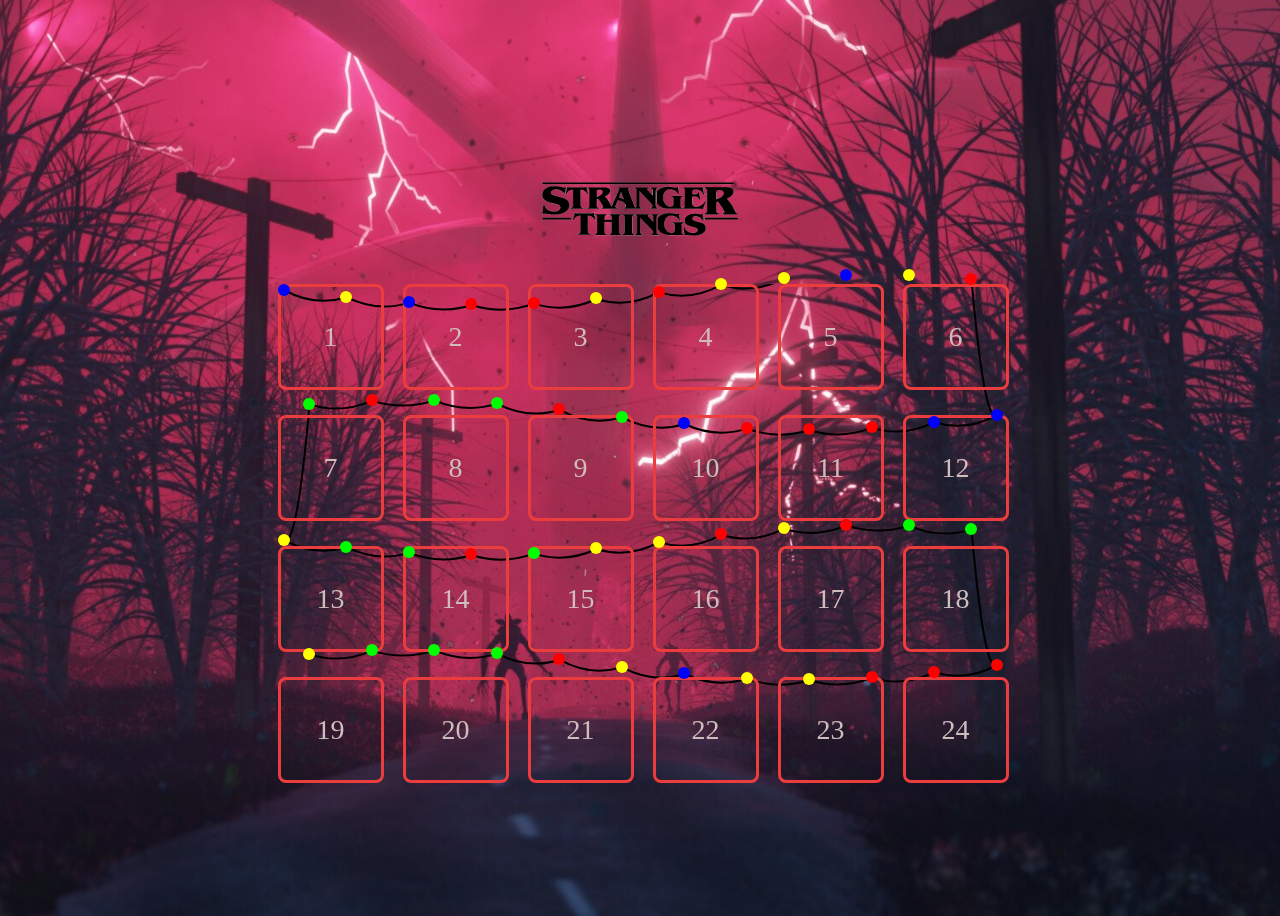
<file: index.html>
<!DOCTYPE html>
<html lang="fr">
  <head>
    <meta charset="UTF-8">
    <meta name="viewport" content="width=device-width, initial-scale=1.0">
    <title> Calendrier Stranger Things </title>
    <link rel="icon" type="image/png" href="icon.jpg" sizes="32x32" />
    <link rel="icon" type="image/png" href="icon.jpg" sizes="16x16" />
  </head>

<style>
      body {
    background: url("bg.jpg") no-repeat top center #8ac1d6;
    background-size: cover;
        color: #cfbdbd;
        font-family: 'Jazz LET', fantasy;
        display: flex;
        justify-content: center;
        align-items: center;
        min-height: 100vh;
        flex-direction: column;
    }

    h1 {
        font-family: 'Jazz LET', fantasy;
        color: #dab7b7;
        margin-bottom: 20px;
        text-shadow: 2px 2px #efcaca;
    }

    a {
        text-decoration: none;
        color: #fff;
        font-family: 'Jazz LET', fantasy;
    }

    .logo {
        width: 200px;
        height: 150px;
    }

    .imgdoor {
        width: 60px;
        height: 90px;
    }

    .calendar {
        display: grid;
        grid-template-columns: repeat(6, 100px);
        grid-gap: 25px;
        position: relative;
    }

    .door {
        width: 100px;
        height: 100px;
        border: 3px solid #eb3d3d;
        border-radius: 8px;
        display: flex;
        justify-content: center;
        align-items: center;
        cursor: pointer;
        position: relative;
        transition: transform 0.5s, background 0.5s;
        font-size: 28px;
        perspective: 600px;
        overflow: visible;
        transform-style:preserve-3d; /* Permet de voir la photo à l'ouverture de la case */
    }

    .door.open {
        transform: rotateY(180deg);
        background: #3b3030;
        color: #fff;
    }

    .door span {
        transition: opacity 0.5s;
        backface-visibility: hidden;
    }

    .door.open span {
        opacity: 0;
    }

    .door .content {
        position: absolute;
        backface-visibility: hidden;
        transform: rotateY(180deg);
        display: flex;
        justify-content: center;
        align-items: center;
        width: 100%;
        height: 100%;
        font-size: 18px;
        text-align: center;
        padding: 5px;
    }

    .garland {
        position: absolute;
        top: 0;
        left: 0;
        width: 100%;
        height: 100%;
        pointer-events: none;
    }

    .light {
        position: absolute;
        width: 12px;
        height: 12px;
        border-radius: 50%;
        animation: blink 1.5s infinite alternate;
    }

    .light:nth-child(odd) {
        animation-delay: 0.5s;
    }

    @keyframes blink {
        0% { opacity: 0.2; transform: translateY(0px); }
        50% { opacity: 1; transform: translateY(-5px); }
        100% { opacity: 0.2; transform: translateY(0px); }
    }

</style>

  <body>
    <img class="logo" src="logo.png" alt="logo" />

    <div class="calendar" id="calendar">
        <div class="door">
          <span>1</span>
          <div class="content"> 
            <a href="lettreeleven.png"> Surprise 1 </a>
          </div>
        </div>

        <div class="door">
          <span>2</span>
          <div class="content"> 
           <a href="dossierlabo.png"> Surprise 2 </a>
          </div>
        </div>

        <div class="door">
          <span>3</span>
          <div class="content"> 
            Surprise 3
          </div>
        </div>

        <div class="door">
          <span>4</span>
          <div class="content"> 
            Surprise 4
          </div>
        </div>

        <div class="door">
          <span>5</span>
          <div class="content"> 
            Surprise 5 
          </div>
        </div>

        <div class="door">
          <span>6</span>
          <div class="content">
             Surprise 6 
            </div>
          </div>

        <div class="door">
          <span>7</span>
          <div class="content">
             Surprise 7 
            </div>
          </div>

        <div class="door">
          <span>8</span>
          <div class="content"> 
            Surprise 8 
          </div>
        </div>

        <div class="door">
          <span>9</span>
          <div class="content"> 
            Surprise 9 
          </div>
        </div>

        <div class="door">
          <span>10</span>
          <div class="content">
            Surprise 10
          </div>
        </div>

        <div class="door">
          <span>11</span>
          <div class="content"> 
            Surprise 11
          </div>
        </div>

        <div class="door">
          <span>12</span>
          <div class="content"> 
            Surprise 12 
          </div>
        </div>

        <div class="door">
          <span>13</span>
          <div class="content"> 
            Surprise 13 
          </div>
        </div>

        <div class="door">
          <span>14</span>
          <div class="content"> 
            Surprise 14 
          </div>
        </div>

        <div class="door">
          <span>15</span>
          <div class="content"> 
            Surprise 15 
          </div>
        </div>

        <div class="door">
          <span>16</span>
          <div class="content"> 
            Surprise 16 
          </div>
        </div>

        <div class="door">
          <span>17</span>
          <div class="content"> 
            Surprise 17 
          </div>
        </div>

        <div class="door">
          <span>18</span>
          <div class="content"> 
            Surprise 18 
          </div>
        </div>

        <div class="door">
          <span>19</span>
          <div class="content"> 
            Surprise 19 
          </div>
        </div>

        <div class="door">
          <span>20</span>
          <div class="content"> 
            Surprise 20 
          </div>
        </div>

        <div class="door">
          <span>21</span>
          <div class="content"> 
            Surprise 21 
          </div>
        </div>

        <div class="door">
          <span>22</span>
          <div class="content">
            Surprise 22 
          </div>
        </div>

        <div class="door">
          <span>23</span>
          <div class="content"> 
            Surprise 23 
          </div>
        </div>

        <div class="door">
          <span>24</span>
          <div class="content"> 
            Surprise 24 
          </div>
        </div>
    </div>

    <script> 
      const doors = document.querySelectorAll('.door');
      doors.forEach(door => {
          door.addEventListener('click', () => door.classList.toggle('open'));
      });

      // Paramètres
      const calendar = document.getElementById('calendar');
      const columns = 6;
      const rows = 4;
      const doorSize = 100;
      const gap = 25;
      const colors = ['#ff0000', '#00ff00', '#0000ff', '#ffff00'];

      // Canvas pour le fil noir
      const canvas = document.createElement('canvas');
      canvas.width = calendar.clientWidth;
      canvas.height = calendar.clientHeight;
      canvas.style.position = 'absolute';
      canvas.style.top = '0';
      canvas.style.left = '0';
      canvas.style.zIndex = '-1';
      calendar.appendChild(canvas);
      const ctx = canvas.getContext('2d');
      ctx.strokeStyle = '#000';
      ctx.lineWidth = 2;

      // Guirlande et positions
      const garland = document.createElement('div');
      garland.classList.add('garland');
      const lightPositions = [];
      const totalLights = columns * rows * 2;

      for(let i = 0; i < totalLights; i++){
          const light = document.createElement('div');
          light.classList.add('light');
          light.style.backgroundColor = colors[Math.floor(Math.random() * colors.length)];

          const row = Math.floor(i / (columns*2));
          const col = i % (columns*2);
          let x = col * (doorSize/2 + gap/2);
          let y = row * (doorSize + gap) + Math.sin(col/2) * 15;

          if(row % 2 === 1) x = calendar.clientWidth - x - 12;

          light.style.left = `${x}px`;
          light.style.top = `${y}px`;

          garland.appendChild(light);
          lightPositions.push({x: x + 6, y: y + 6}); // centre
      }

      calendar.appendChild(garland);

      // Dessiner le fil avec des arcs sous les ampoules
      ctx.beginPath();
      ctx.moveTo(lightPositions[0].x, lightPositions[0].y);
      for(let i = 1; i < lightPositions.length; i++){
          const prev = lightPositions[i-1];
          const curr = lightPositions[i];
          const cpX = (prev.x + curr.x)/2;
          const cpY = Math.max(prev.y, curr.y) + 10; // arc vers le bas
          ctx.quadraticCurveTo(cpX, cpY, curr.x, curr.y);
      }
      ctx.stroke();
    </script>
</body>
</html>
</file>
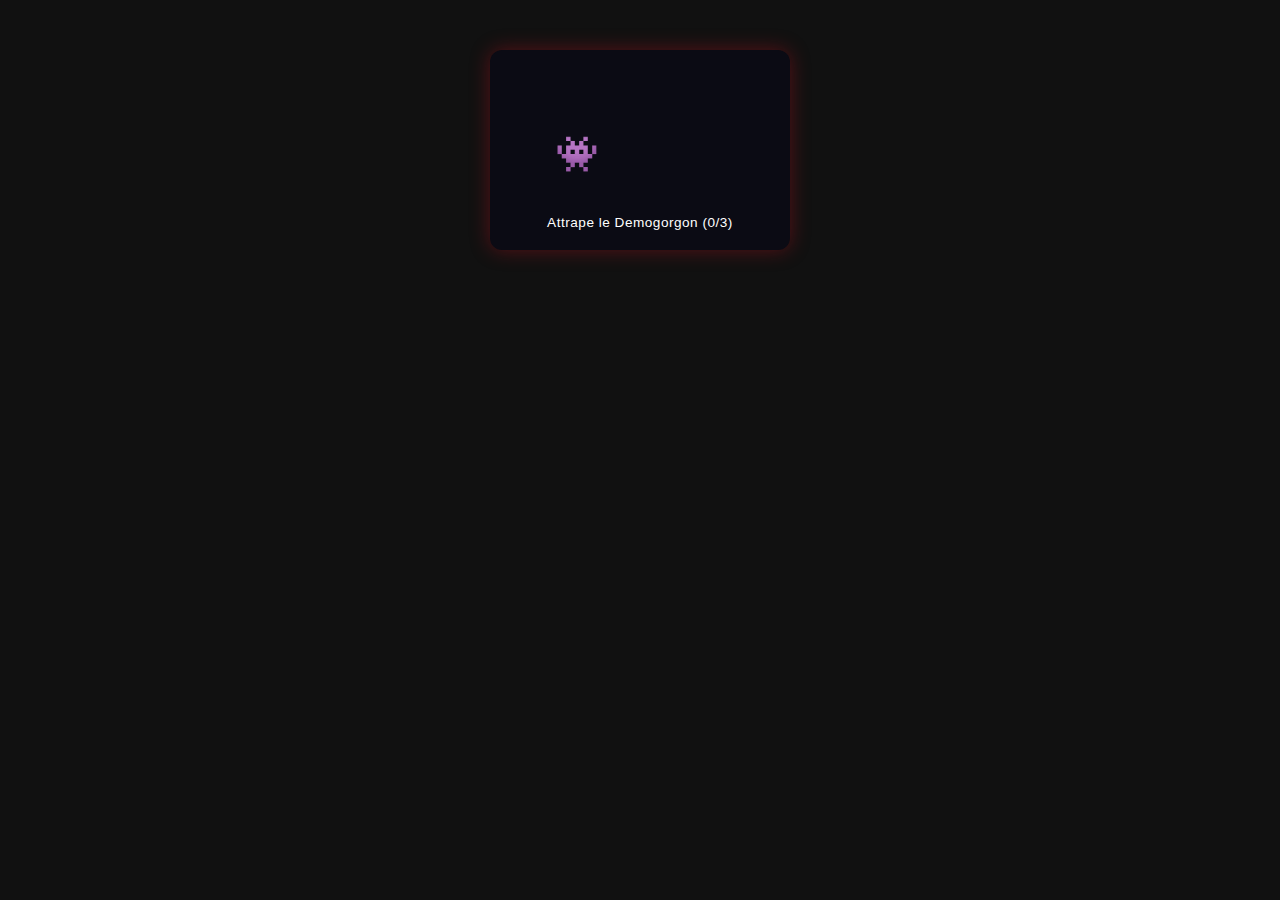
<file: jeudemongorgon.html>
<!DOCTYPE html>
<html lang="fr">
<head>
<meta charset="UTF-8">
<title>Mini-jeu Demogorgon</title>

<style>
  body {
    background: #111;
    font-family: Arial, sans-serif;
  }

  .case {
    position: relative;
    width: 300px;
    height: 200px;
    background: #0b0b14;
    border-radius: 12px;
    margin: 50px auto;
    overflow: hidden;
    box-shadow: 0 0 20px rgba(193, 18, 31, 0.4);
  }

  #demo {
    position: absolute;
    font-size: 2.2rem;
    cursor: pointer;
    user-select: none;
    transition: transform 0.1s;
  }

  #demo:active {
    transform: scale(1.4);
  }

  #status {
    position: absolute;
    bottom: 6px;
    width: 100%;
    text-align: center;
    color: #fff;
    font-size: 0.85rem;
    letter-spacing: 0.5px;
  }
</style>
</head>

<body>

<div class="case" id="game">
  <div id="demo">👾</div>
  <p id="status">Attrape le Demogorgon (0/3)</p>
</div>

<script>
  const demo = document.getElementById("demo");
  const status = document.getElementById("status");
  const game = document.getElementById("game");

  let score = 0;
  const goal = 3;
  let playing = true;

  function moveDemo() {
    if (!playing) return;

    const maxX = game.clientWidth - demo.clientWidth;
    const maxY = game.clientHeight - demo.clientHeight - 20;

    const x = Math.random() * maxX;
    const y = Math.random() * maxY;

    demo.style.left = x + "px";
    demo.style.top = y + "px";
  }

  // Placement initial
  moveDemo();

  // Déplacement automatique (difficulté)
  const moveInterval = setInterval(moveDemo, 700);

  function hit(e) {
    e.preventDefault(); // mobile
    if (!playing) return;

    score++;
    status.textContent = `Touché ! (${score}/${goal})`;

    if (score >= goal) {
      win();
    }
  }

  demo.addEventListener("click", hit);
  demo.addEventListener("touchstart", hit);

  function win() {
    playing = false;
    clearInterval(moveInterval);
    demo.style.display = "none";
    status.textContent = "❤️ Gagné ! Tu as vaincu le Demogorgon";
  }
</script>

</body>
</html>
</file>
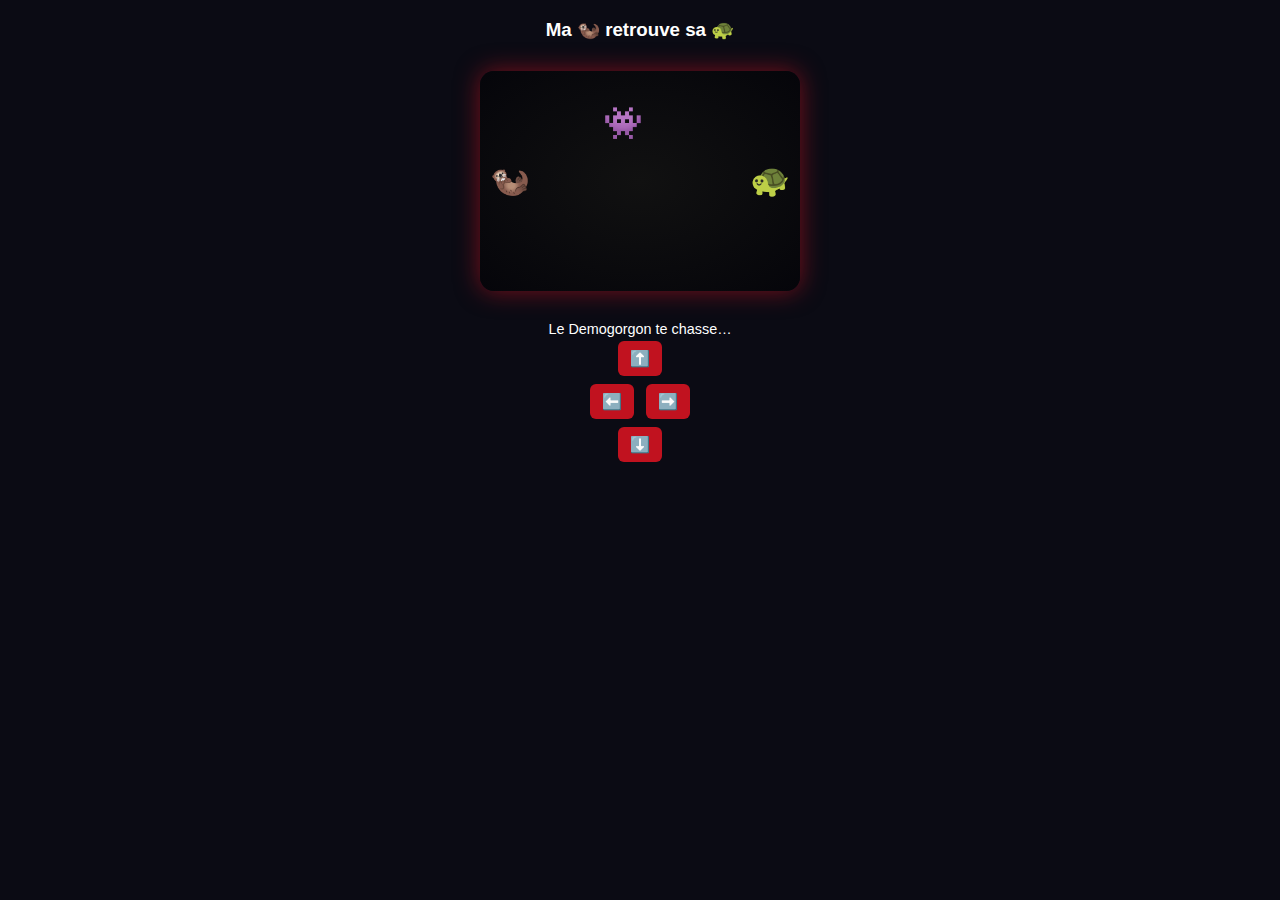
<file: jeuloutretortue.html>
<!DOCTYPE html>
<html lang="fr">
<head>
<meta charset="UTF-8">
<title>Loutre vs Upside Down</title>

<style>
  body {
    background: #0b0b14;
    font-family: Arial, sans-serif;
    color: white;
    text-align: center;
  }

  .game {
    position: relative;
    width: 320px;
    height: 220px;
    margin: 30px auto;
    background: radial-gradient(#111, #05050a);
    border-radius: 14px;
    overflow: hidden;
    box-shadow: 0 0 25px rgba(193, 18, 31, 0.6);
  }

  .player, .enemy, .goal {
    position: absolute;
    font-size: 2rem;
  }

  .player { left: 10px; top: 90px; }
  .goal  { right: 10px; top: 90px; }
  .enemy { left: 150px; top: 20px; }

  .status {
    margin-top: 10px;
    font-size: 0.9rem;
  }

  .controls button {
    background: #c1121f;
    border: none;
    color: white;
    padding: 8px 12px;
    margin: 4px;
    border-radius: 6px;
    font-size: 1rem;
  }
</style>
</head>

<body>

<h3> Ma 🦦 retrouve sa 🐢</h3>

<div class="game" id="game">
  <div class="player" id="player">🦦</div>
  <div class="enemy" id="enemy">👾</div>
  <div class="goal" id="goal">🐢</div>
</div>

<div class="status" id="status">
  Le Demogorgon te chasse…
</div>

<div class="controls">
  <button onclick="movePlayer(0,-12)">⬆️</button><br>
  <button onclick="movePlayer(-12,0)">⬅️</button>
  <button onclick="movePlayer(12,0)">➡️</button><br>
  <button onclick="movePlayer(0,12)">⬇️</button>
</div>

<script>
  const player = document.getElementById("player");
  const enemy = document.getElementById("enemy");
  const goal = document.getElementById("goal");
  const status = document.getElementById("status");
  const game = document.getElementById("game");

  let playing = true;

  let px = 10, py = 90;
  let ex = 150, ey = 20;

 const enemySpeed = 1.3; // niveau de difficulté 

  function clamp(v, min, max) {
    return Math.max(min, Math.min(v, max));
  }

  function updatePositions() {
    player.style.left = px + "px";
    player.style.top = py + "px";
    enemy.style.left = ex + "px";
    enemy.style.top = ey + "px";
  }

  function movePlayer(dx, dy) {
    if (!playing) return;

    px = clamp(px + dx, 0, game.clientWidth - 30);
    py = clamp(py + dy, 0, game.clientHeight - 30);

    checkCollision();
    updatePositions();
  }

  document.addEventListener("keydown", e => {
    if (e.key === "ArrowUp") movePlayer(0, -12);
    if (e.key === "ArrowDown") movePlayer(0, 12);
    if (e.key === "ArrowLeft") movePlayer(-12, 0);
    if (e.key === "ArrowRight") movePlayer(12, 0);
  });

  // 👾 IA du Demogorgon : poursuite
  setInterval(() => {
    if (!playing) return;

    const dx = px - ex;
    const dy = py - ey;
    const dist = Math.hypot(dx, dy) || 1;

    // vecteur direction normalisé
    ex += (dx / dist) * enemySpeed + (Math.random() - 0.5);
    ey += (dy / dist) * enemySpeed + (Math.random() - 0.5);

    ex = clamp(ex, 0, game.clientWidth - 30);
    ey = clamp(ey, 0, game.clientHeight - 30);

    checkCollision();
    updatePositions();
  }, 30);

  function isTouching(ax, ay, bx, by) {
    return Math.abs(ax - bx) < 22 && Math.abs(ay - by) < 22;
  }

  function checkCollision() {
    if (isTouching(px, py, ex, ey)) {
      playing = false;
      status.textContent = "💀 Le Demogorgon t’a attrapée…";
    }

    if (isTouching(px, py, goal.offsetLeft, goal.offsetTop)) {
      playing = false;
      status.textContent =
        "❤️ Même poursuivie par les monstres, tu arrives toujours à me retrouver !";
    }
  }

  updatePositions();
</script>

</body>
</html>
</file>
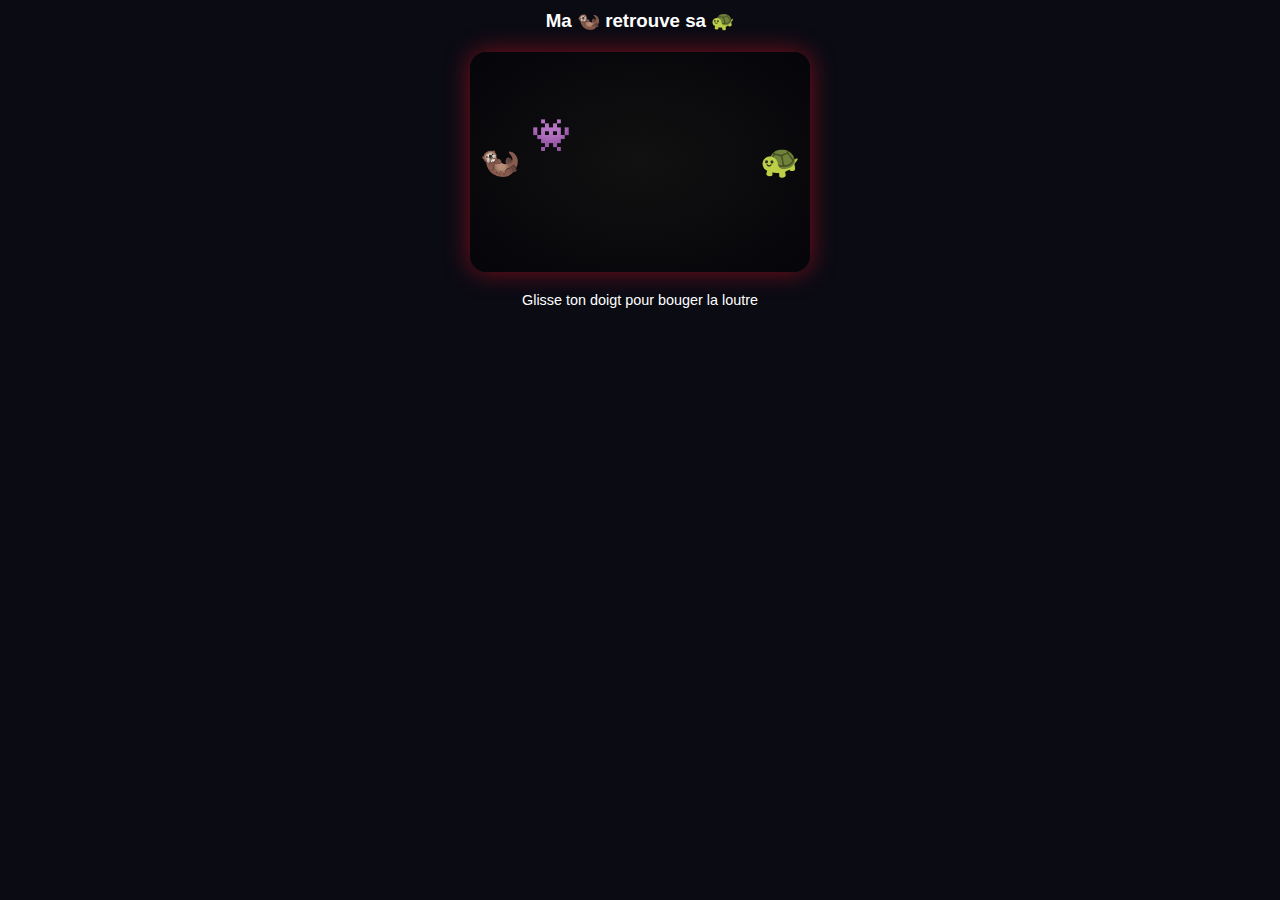
<file: jeuloutretortuemobile.html>
<!DOCTYPE html>
<html lang="fr">
<head>
<meta charset="UTF-8">
<meta name="viewport" content="width=device-width, initial-scale=1.0">
<title>Loutre vs Upside Down</title>

<style>
  body {
    margin: 0;
    background: #0b0b14;
    font-family: Arial, sans-serif;
    color: white;
    text-align: center;
    touch-action: none; /* IMPORTANT */
  }

  h3 {
    margin-top: 10px;
  }

  .game {
    position: relative;
    width: 90vw;
    max-width: 340px;
    height: 220px;
    margin: 20px auto;
    background: radial-gradient(#111, #05050a);
    border-radius: 16px;
    overflow: hidden;
    box-shadow: 0 0 25px rgba(193, 18, 31, 0.6);
  }

  .player, .enemy, .goal {
    position: absolute;
    font-size: 2rem;
    pointer-events: none; /* le doigt passe à travers */
  }

  .player { left: 10px; top: 90px; }
  .goal  { right: 10px; top: 90px; }
  .enemy { left: 150px; top: 20px; }

  .status {
    font-size: 0.9rem;
    margin-top: 8px;
  }
</style>
</head>

<body>

<h3> Ma 🦦 retrouve sa 🐢</h3>

<div class="game" id="game">
  <div class="player" id="player">🦦</div>
  <div class="enemy" id="enemy">👾</div>
  <div class="goal" id="goal">🐢</div>
</div>

<div class="status" id="status">
  Glisse ton doigt pour bouger la loutre
</div>

<script>
  const game = document.getElementById("game");
  const player = document.getElementById("player");
  const enemy = document.getElementById("enemy");
  const goal = document.getElementById("goal");
  const status = document.getElementById("status");

  let playing = true;

  let px = 10, py = 90;
  let ex = 150, ey = 20;

  let targetX = px, targetY = py;

  const enemySpeed = 2.2; // équilibre mobile

  function clamp(v, min, max) {
    return Math.max(min, Math.min(v, max));
  }

  function updatePositions() {
    player.style.left = px + "px";
    player.style.top = py + "px";
    enemy.style.left = ex + "px";
    enemy.style.top = ey + "px";
  }

  // 🎯 Contrôle tactile fluide
  game.addEventListener("touchmove", e => {
    if (!playing) return;

    const rect = game.getBoundingClientRect();
    const touch = e.touches[0];

    targetX = touch.clientX - rect.left - 15;
    targetY = touch.clientY - rect.top - 15;

    targetX = clamp(targetX, 0, game.clientWidth - 30);
    targetY = clamp(targetY, 0, game.clientHeight - 30);
  });

  // 🦦 interpolation (fluide)
  function movePlayerSmooth() {
    px += (targetX - px) * 0.25;
    py += (targetY - py) * 0.25;
  }

  // 👾 poursuite intelligente
  function moveEnemy() {
    const dx = px - ex;
    const dy = py - ey;
    const dist = Math.hypot(dx, dy) || 1;

    ex += (dx / dist) * enemySpeed;
    ey += (dy / dist) * enemySpeed;

    ex = clamp(ex, 0, game.clientWidth - 30);
    ey = clamp(ey, 0, game.clientHeight - 30);
  }

  function isTouching(ax, ay, bx, by) {
    return Math.abs(ax - bx) < 22 && Math.abs(ay - by) < 22;
  }

  function checkCollision() {
    if (isTouching(px, py, ex, ey)) {
      playing = false;
      status.textContent = "💀 Le Demogorgon t’a attrapée…";
    }

    if (isTouching(px, py, goal.offsetLeft, goal.offsetTop)) {
      playing = false;
      status.textContent =
        "❤️ Même dans l’Upside Down, l’amour trouve toujours son chemin.";
    }
  }

  // 🕹️ boucle de jeu fluide (requestAnimationFrame)
  function gameLoop() {
    if (!playing) return;

    movePlayerSmooth();
    moveEnemy();
    checkCollision();
    updatePositions();

    requestAnimationFrame(gameLoop);
  }

  updatePositions();
  gameLoop();

  // 🎮 clavier PC toujours dispo
  document.addEventListener("keydown", e => {
    if (e.key === "ArrowUp") targetY -= 15;
    if (e.key === "ArrowDown") targetY += 15;
    if (e.key === "ArrowLeft") targetX -= 15;
    if (e.key === "ArrowRight") targetX += 15;
  });
</script>

</body>
</html>
</file>
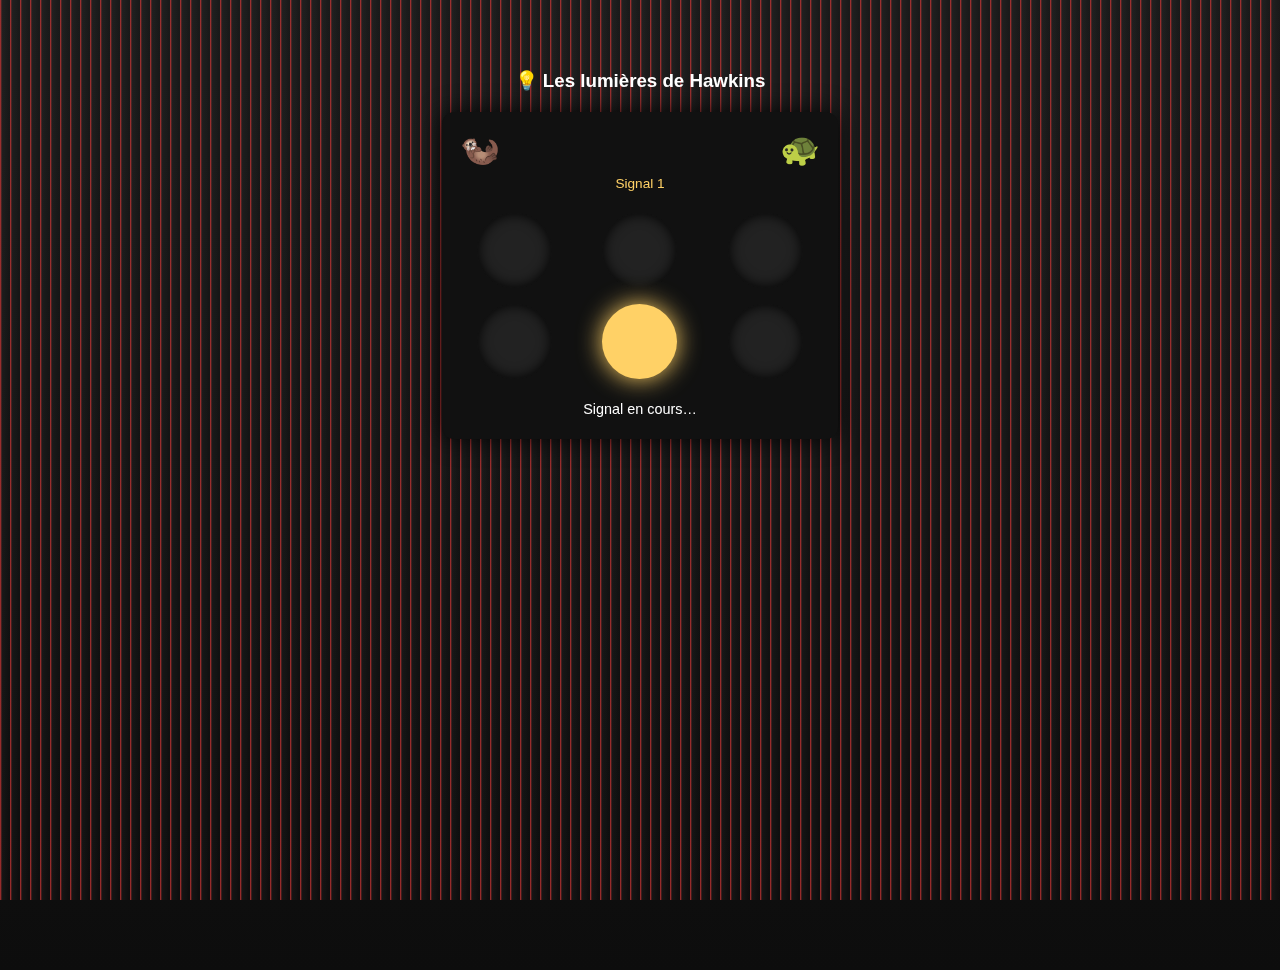
<file: jeulumières.html>
<!DOCTYPE html>
<html lang="fr">
<head>
<meta charset="UTF-8">
<meta name="viewport" content="width=device-width, initial-scale=1.0">
<title>Les lumières de Hawkins</title>

<style>
/* =======================
   FOND STRANGER THINGS ICONIQUE
   ======================= */

body {
  margin: 0;
  min-height: 100vh;
  background:
    linear-gradient(#1a1a1a, #0d0d0d); 
  font-family: Arial, sans-serif;
  color: white;
  text-align: center;
}

/* Mur */
.wall {
  position: fixed;
  inset: 0;
  background:
    repeating-linear-gradient(
      90deg,
      rgba(225, 58, 58, 0.852),
      rgba(255,255,255,0.03) 2px,
      transparent 10px,
      transparent 6px
    );
  pointer-events: none;
  z-index: 0;
}

/* =======================
   JEU
   ======================= */

h3 {
  margin-top: 70px;
  position: relative;
  z-index: 2;
}

.game {
  position: relative;
  z-index: 2;
  width: 90vw;
  max-width: 360px;
  margin: 20px auto;
  padding: 18px;
  background: #111;
  border-radius: 12px;
  box-shadow: 0 0 25px rgba(0,0,0,0.8);
}

.scene {
  display: flex;
  justify-content: space-between;
  font-size: 2rem;
  margin-bottom: 8px;
}

.level {
  font-size: 0.85rem;
  margin-bottom: 10px;
  color: #ffd166; 
}

.lights {
  display: grid;
  grid-template-columns: repeat(3, 1fr);
  gap: 16px;
  margin: 22px 0;
}

.light {
  width: 75px;
  height: 75px;
  margin: auto;
  border-radius: 50%;
  background: #222;
  box-shadow: inset 0 0 14px #000;
  cursor: pointer;
  transition: 0.15s;
}

.light.on {
  background: #ffd166;
  box-shadow: 0 0 25px #ffd166;
}

.light.error {
  background: #d62828;
  box-shadow: 0 0 25px #d62828;
}

.status {
  font-size: 0.9rem;
  min-height: 1.4em;
}
</style>
</head>

<body>

<div class="wall"></div>

<!-- Guirlande Stranger Things -->
<div class="garland" id="garland">
  <div class="bulb red"></div>
  <div class="bulb yellow"></div>
  <div class="bulb blue"></div>
  <div class="bulb green"></div>
  <div class="bulb red"></div>
  <div class="bulb yellow"></div>
  <div class="bulb blue"></div>
</div>

<h3>💡 Les lumières de Hawkins</h3>

<div class="game" id="game">
  <div class="scene">
    <span>🦦</span>
    <span>🐢</span>
  </div>

  <div class="level" id="level">Signal 1</div>

  <div class="lights">
    <div class="light" data-id="0"></div>
    <div class="light" data-id="1"></div>
    <div class="light" data-id="2"></div>
    <div class="light" data-id="3"></div>
    <div class="light" data-id="4"></div>
    <div class="light" data-id="5"></div>
  </div>

  <div class="status" id="status">
    Observe le signal lumineux…
  </div>
</div>

<script>
const lights = document.querySelectorAll(".light");
const bulbs = document.querySelectorAll(".bulb");
const status = document.getElementById("status");
const levelText = document.getElementById("level");

let sequence = [];
let playerIndex = 0;
let level = 1;
let locked = true;
let speed = 650;

function randomLight() {
  return Math.floor(Math.random() * lights.length);
}

function addToSequence() {
  sequence.push(randomLight());
}

function playSequence() {
  locked = true;
  status.textContent = "Signal en cours…";
  playerIndex = 0;

  let i = 0;
  const interval = setInterval(() => {
    lights.forEach(l => l.classList.remove("on"));
    bulbs.forEach(b => b.classList.remove("on"));

    if (i >= sequence.length) {
      clearInterval(interval);
      locked = false;
      status.textContent = "À toi de jouer";
      return;
    }

    const id = sequence[i];
    lights[id].classList.add("on");
    bulbs[id % bulbs.length].classList.add("on");

    setTimeout(() => {
      lights[id].classList.remove("on");
      bulbs[id % bulbs.length].classList.remove("on");
    }, speed * 0.6);

    i++;
  }, speed);
}

lights.forEach(light => {
  light.addEventListener("click", () => {
    if (locked) return;

    const id = Number(light.dataset.id);
    light.classList.add("on");
    setTimeout(() => light.classList.remove("on"), 200);

    if (id === sequence[playerIndex]) {
      playerIndex++;
      if (playerIndex === sequence.length) {
        level++;
        if (level > 6) {
          status.textContent =
            "❤️ Même dans le noir, je te retrouve toujours.";
          lights.forEach(l => l.classList.add("on"));
        } else {
          levelText.textContent = "Signal " + level;
          speed = Math.max(400, speed - 50);
          setTimeout(() => {
            addToSequence();
            playSequence();
          }, 800);
        }
      }
    } else {
      status.textContent = "💀 Mauvais signal… recommence";
      sequence = [];
      level = 1;
      speed = 650;
      levelText.textContent = "Signal 1";
      setTimeout(() => {
        addToSequence();
        playSequence();
      }, 1000);
    }
  });
});

addToSequence();
playSequence();
</script>

</body>
</html>
</file>
